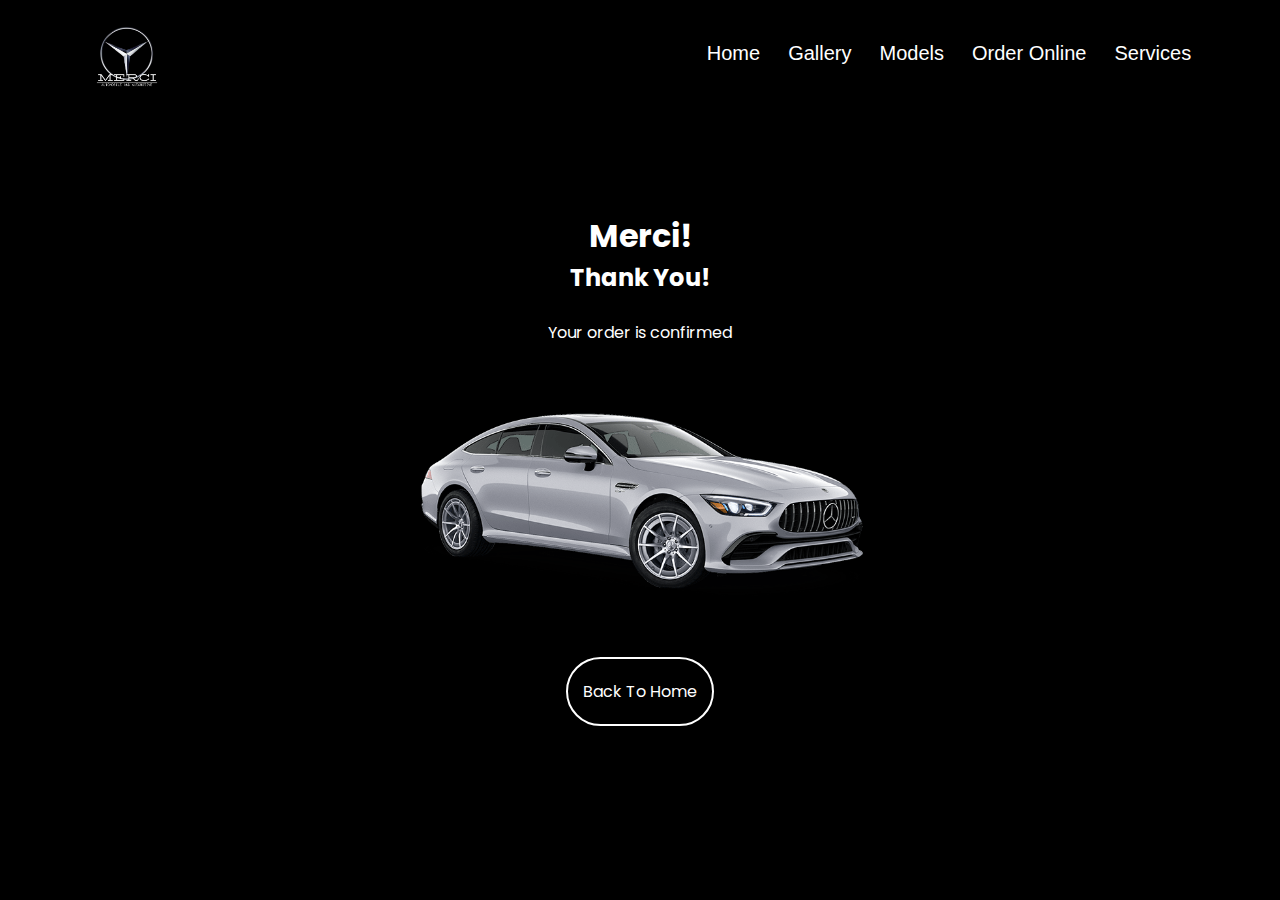
<file: AfterForm.html>
<!DOCTYPE html>
<html lang="en">
<head>
    <meta charset="UTF-8">
    <meta http-equiv="X-UA-Compatible" content="IE=edge">
    <meta name="viewport" content="width=device-width, initial-scale=1.0">
    <title>Thank You For Your Purchase</title>
    <link rel="stylesheet" href="after.css">
</head>
<body>
    <nav>
        <a href="index.html"><img src="img/Merci Logo.png" alt=""></a>
        <div class="nav-links" id="navLinks">
            <i class="fa fa-times" onclick="hideMenu()"></i>
            <ul>
                <li><a href="index.html">Home</a></li>
                <li><a href="index.html#Gallery">Gallery</a></li>
                <li><a href="index.html#Models">Models</a></li>
                <li><a href="FormPage.html">Order Online</a></li>
                <li><a href="ServicePage.html">Services</a></li>
            </ul>
        </div>
        <i class="fa fa-bars" onclick="showMenu()"></i>
    </nav>

    <section class="first">
        <h1>Merci!</h1>
        <h2>Thank You!</h2>
        <br>
        <p>Your order is confirmed</p>
        <img src="img/order.png" alt="">
        <br>
        <a href="index.html">
            <button>
                Back To Home
            </button>
        </a>
    </section>
</body>
</html>
</file>
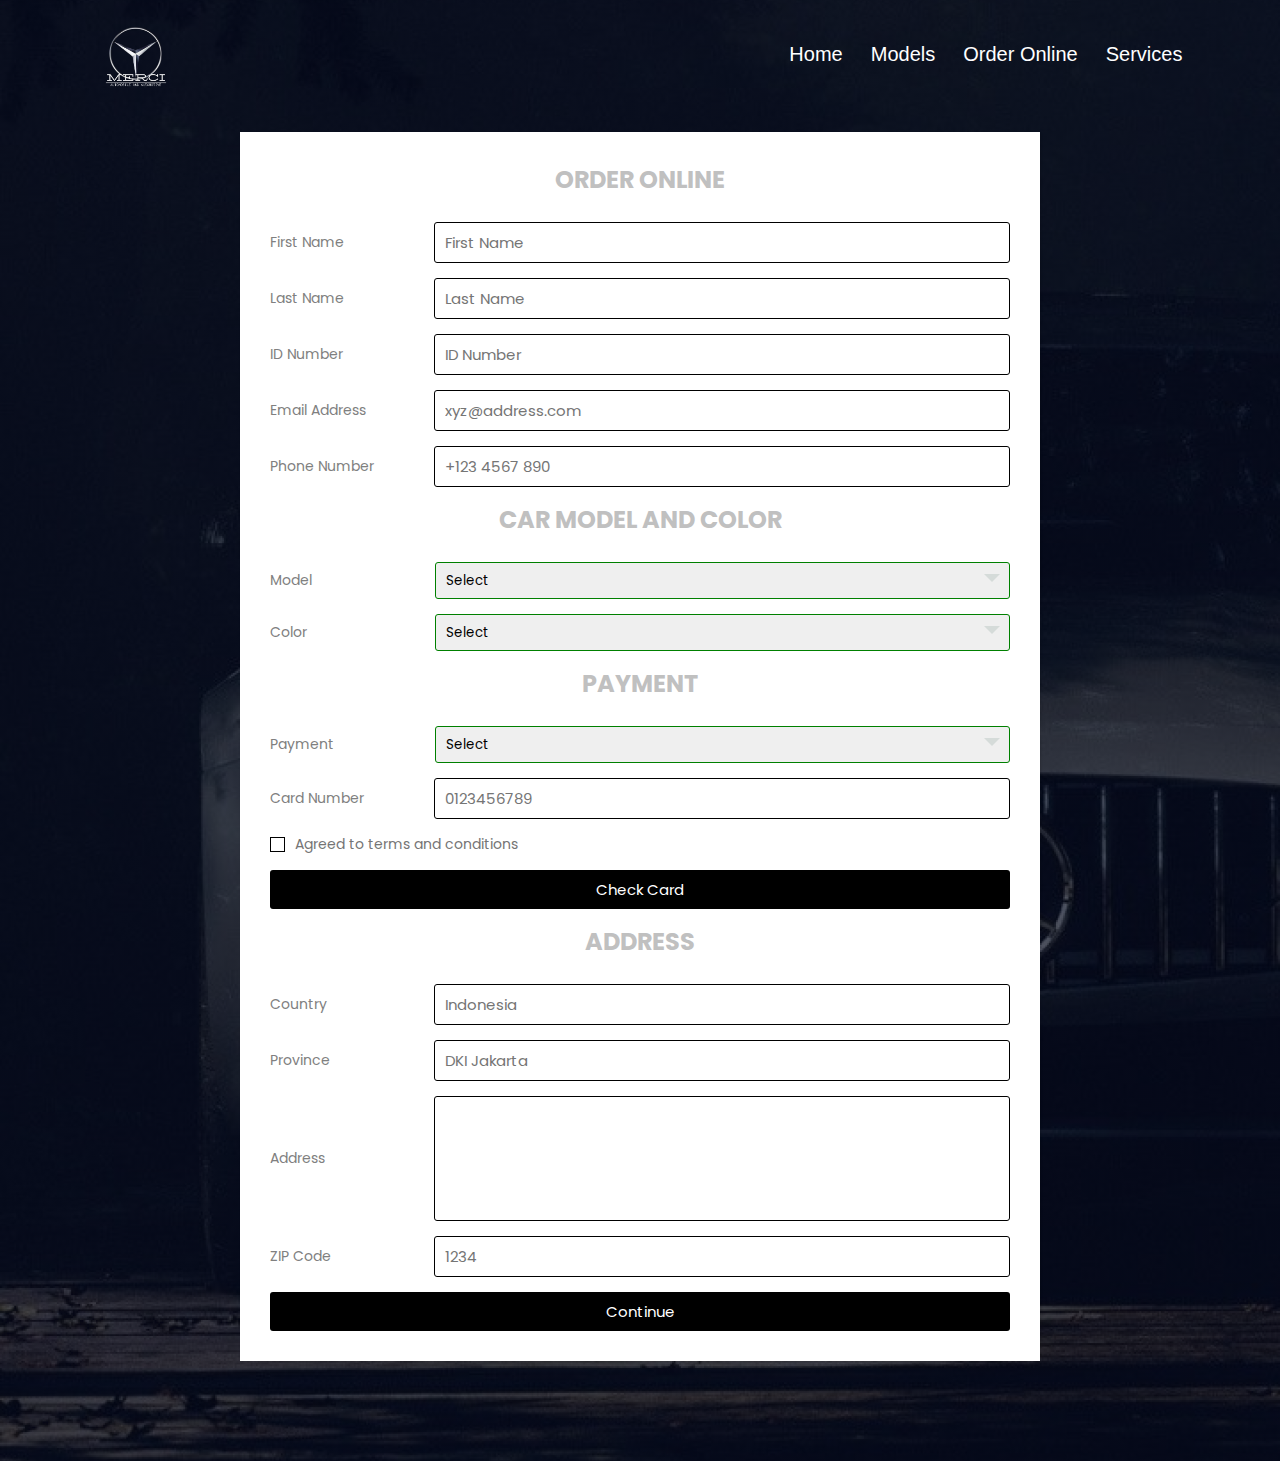
<file: FormPage.html>
<!DOCTYPE html>
<html lang="en">
<head>
    <meta charset="UTF-8">
    <meta http-equiv="X-UA-Compatible" content="IE=edge">
    <meta name="viewport" content="width=device-width, initial-scale=1.0">
    <title>Registration</title>
    <link rel="stylesheet" href="form.css">
</head>
<body>
    
    <nav>
        <a href="index.html"><img src="img/Merci Logo.png" alt=""></a>
        <div class="nav-links" id="navLinks">
            <i class="fa fa-times" onclick="hideMenu()"></i>
            <ul>
                <li><a href="index.html">Home</a></li>
                <li><a href="index.html#Models">Models</a></li>
                <li><a href="registration.html">Order Online</a></li>
                <li><a href="ServicePage.html">Services</a></li>
            </ul>
        </div>
        <i class="fa fa-bars" onclick="showMenu()"></i>
    </nav>

    <div class="wrapper">
        <div class="title">
            <!-- <img src="img/Merci Logo.png" alt=""> -->
            Order Online
        </div>
        <div class="form">
            <div class="input_field">
                <label>First Name</label>
                <input type="text" class="input" placeholder="First Name">
            </div>
            <div class="input_field">
                <label>Last Name</label>
                <input type="text" class="input" placeholder="Last Name">
            </div>
            <div class="input_field">
                <label>ID Number</label>
                <input type="number" class="input" placeholder="ID Number">
            </div>
            <div class="input_field">
                <label>Email Address</label>
                <input type="email" class="input" placeholder="xyz@address.com">
            </div>
            <div class="input_field">
                <label>Phone Number</label>
                <input type="tel" class="input" placeholder="+123 4567 890">
            </div>
            
            <div class="title">
                Car Model and Color
            </div>
            
            <div class="input_field">
                <label>Model</label>
                <div class="custom_select">
                    <select>
                        <option value="">Select</option>
                        <option value="gcs">G-Class SUV</option>
                        <option value="gs">GLS SUV</option>
                        <option value="gc">GLE Coupe</option>
                        <option value="ag">AMG GT</option>
                        <option value="sr">SL Roadster</option>
                        <option value="es">EQS Sedan</option>
                        <option value="msc">Maybach S-Class</option>
                        <option value="ss">S-Class Sedan</option>
                        <option value="ec">E-Class Cabriolet</option>
                    </select>
                </div>
            </div>
            <div class="input_field">
                <label>Color</label>
                <div class="custom_select">
                    <select>
                        <option value="">Select</option>
                        <option value="ob">Obsidian Black</option>
                        <option value="ws">White Snow</option>
                        <option value="ms">Metallic Silver</option>
                        <option value="gd">Grey Dove</option>
                        <option value="gb">Gold Brown</option>
                    </select>
                </div>
            </div>
            
            <div class="title">
                Payment
            </div>
            
            <div class="input_field">
                <label>Payment</label>
                <div class="custom_select">
                    <select>
                        <option value="">Select</option>
                        <option value="cc">Credit Cards</option>
                        <option value="dc">Debit Cards</option>
                        <option value="dw">Digital Wallet</option>
                        <option value="fal">Fixed annuity loan</option>
                    </select>
                </div>
            </div>
            <div class="input_field">
                <label>Card Number</label>
                <input type="number" class="input" placeholder="0123456789">
            </div>
            <div class="input_field terms">
                <label class="check">
                    <input type="checkbox">
                    <span class="checkmark"></span>
                </label>
                <p>Agreed to terms and conditions</p>
            </div>
            <div class="input_field">
                <input type="submit" value="Check Card" class="btn" id="continue">
            </div>

            <div class="title">
                Address
            </div>

            <div class="input_field">
                <label>Country</label>
                <input type="text" class="input" placeholder="Indonesia">
            </div>
            <div class="input_field">
                <label>Province</label>
                <input type="text" class="input" placeholder="DKI Jakarta">
            </div>
            <div class="input_field">
                <label>Address</label>
                <textarea class="textarea"></textarea>
            </div>
            <div class="input_field">
                <label>ZIP Code</label>
                <input type="number" class="input" placeholder="1234">
            </div>
            <div class="input_field">
                <input type="submit" value="Continue" class="btn" id="continue">
            </div>
        </div>
    </div>
</body>
<script>

    document.getElementById("continue").onclick = function () {
        location.href = "AfterForm.html";
    }
    
</script>
</html>
</file>
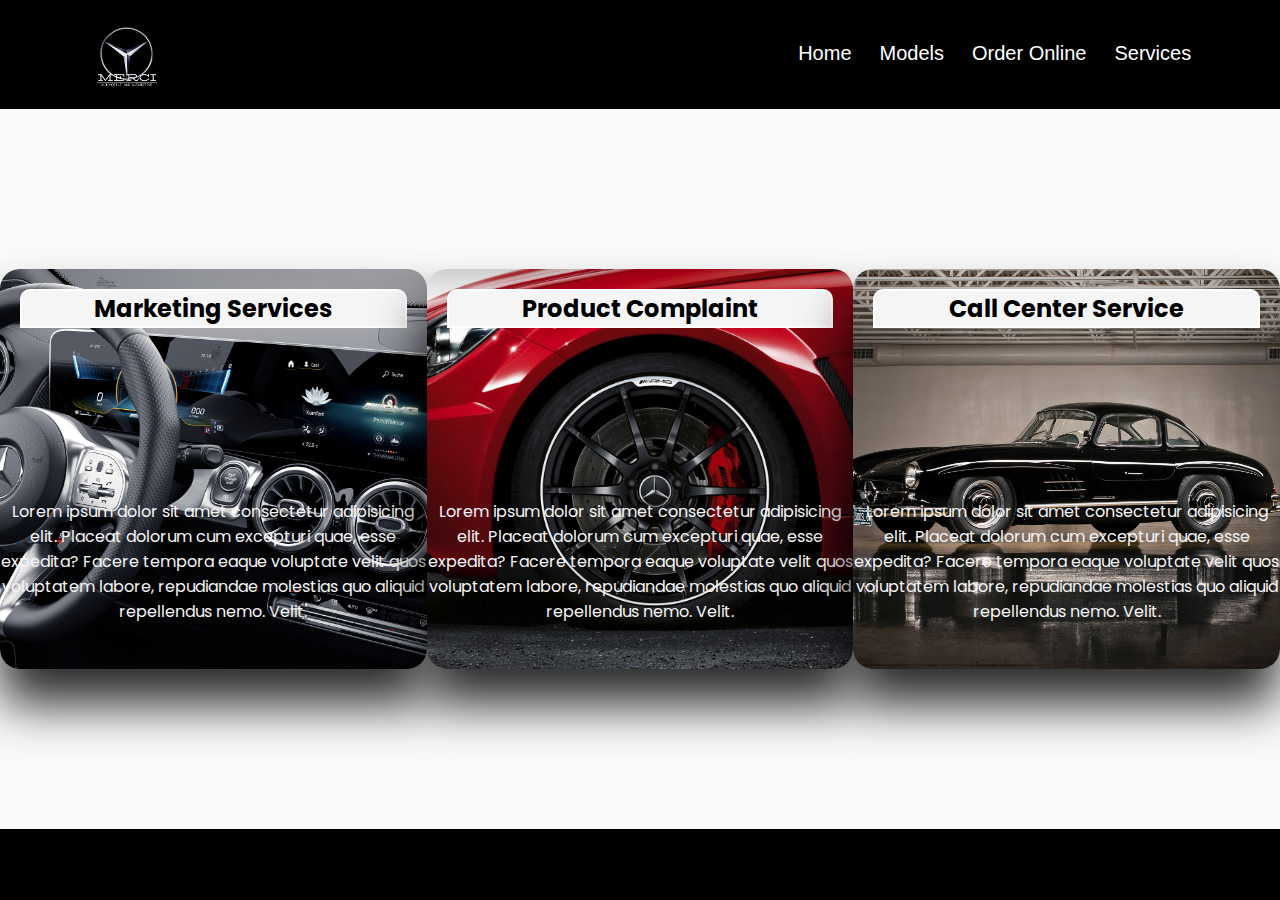
<file: ServicePage.html>
<!DOCTYPE html>
<html lang="en">
<head>
    <meta charset="UTF-8">
    <meta http-equiv="X-UA-Compatible" content="IE=edge">
    <meta name="viewport" content="width=device-width, initial-scale=1.0">
    <title>Services</title>
    <link rel="stylesheet" href="service.css">
    <link rel="icon" href="img/icon.png">
</head>
<body>
    <nav>
        <a href="index.html"><img src="img/Merci Logo.png" alt=""></a>
        <div class="nav-links" id="navLinks">
            <i class="fa fa-times" onclick="hideMenu()"></i>
            <ul>
                <li><a href="index.html">Home</a></li>
                <li><a href="index.html#Models">Models</a></li>
                <li><a href="FormPage.html">Order Online</a></li>
                <li><a href="ServicePage.html">Services</a></li>
            </ul>
        </div>
        <i class="fa fa-bars" onclick="showMenu()"></i>
    </nav>

    <div class="wrapper">
        <div class="content-box">
            <div class="card" id="zoom">
                <h2>Marketing Services</h2>
                <p>
                    Lorem ipsum dolor sit amet consectetur adipisicing elit. Placeat dolorum cum excepturi quae, esse expedita? Facere tempora eaque voluptate velit quos voluptatem labore, repudiandae molestias quo aliquid repellendus nemo. Velit.
                </p>
            </div>

            <div class="card1" id="zoom">
                <h2>Product Complaint</h2>
                <p>
                    Lorem ipsum dolor sit amet consectetur adipisicing elit. Placeat dolorum cum excepturi quae, esse expedita? Facere tempora eaque voluptate velit quos voluptatem labore, repudiandae molestias quo aliquid repellendus nemo. Velit.
                </p>
            </div>

            <div class="card2" id="zoom">
                <h2>Call Center Service</h2>
                <p>
                    Lorem ipsum dolor sit amet consectetur adipisicing elit. Placeat dolorum cum excepturi quae, esse expedita? Facere tempora eaque voluptate velit quos voluptatem labore, repudiandae molestias quo aliquid repellendus nemo. Velit.
                </p>
            </div>
        </div>
    </div>
</body>
</html>
</file>
<file: after.css>
@import url('https://fonts.googleapis.com/css2?family=Poppins&display=swap');

* {
    margin: 0;
    padding: 0;
    box-sizing: border-box;
}

body {
    background: black;
}

nav {
    display: flex;
    padding: 0.2% 6%;
    justify-content: space-between;
    align-items: center;
}

nav img {
    width: 100px;
}

.nav-links {
    flex: 1;
    text-align: right;
}

.nav-links ul li {
    list-style: none;
    display: inline-block;
    padding: 8px 12px;
    position: relative;
}

.nav-links ul li a {
    color: white;
    text-decoration: none;
    font-size: 20px;
    font-family: 'Inter', sans-serif;
}

.nav-links ul li::after {
    content: '';
    width: 0%;
    height: 2px;
    background: #fff;
    display: block;
    margin: auto;
    transition: 0.75s;
}

.nav-links ul li:hover::after {
    width: 100%;
}

.first {
    min-height: 80vh;
    color: white;
    display: flex;
    justify-content: center;
    flex-direction: column;
    align-items: center;
    font-family: 'Poppins', sans-serif;
}

.content {
    display: flex;
    flex-direction: column;
    align-items: center;
    justify-content: center;
}

.first img {
    width: 600px;
}

.first button {
    background: transparent;
    border: 2px solid white;
    border-radius: 40px;
    padding: 20px 15px;
    text-decoration: none;
    font-family: 'Poppins', sans-serif;
    font-size: 16px;
    color: white;
    cursor: pointer;
    transition: all 0.3s ease;
}

.first button:hover {
    background: white;
    color: black;
}
</file>
<file: form.css>
@import url('https://fonts.googleapis.com/css2?family=Poppins&display=swap');

* {
    margin: 0;
    padding: 0;
    box-sizing: border-box;
    font-family: 'Poppins', sans-serif;
}

body {
    background-image: linear-gradient(rgba(4, 9, 30, 0.7), rgba(4, 9, 30, 0.7)), url(img/regiswall.png);
    padding: 0 10px;
    padding-bottom: 80px;
}

nav {
    display: flex;
    padding: 0.2% 6%;
    justify-content: space-between;
    align-items: center;
}

nav img {
    width: 100px;
}

.nav-links {
    flex: 1;
    text-align: right;
}

.nav-links ul li {
    list-style: none;
    display: inline-block;
    padding: 8px 12px;
    position: relative;
}

.nav-links ul li a {
    color: white;
    text-decoration: none;
    font-size: 20px;
    font-family: 'Inter', sans-serif;
}

.nav-links ul li::after {
    content: '';
    width: 0%;
    height: 2px;
    background: #fff;
    display: block;
    margin: auto;
    transition: 0.75s;
}

.nav-links ul li:hover::after {
    width: 100%;
}

.wrapper {
    max-width: 800px;
    width: 100%;
    background: white;
    margin: 20px auto;
    padding: 30px;
    box-shadow: 1px 1px 2px rgba(0, 0, 0, 0.125);
}

.wrapper .title {
    font-size: 24px;
    font-weight: 700;
    margin-bottom: 25px;
    color: silver;
    text-transform: uppercase;
    text-align: center;
}

.wrapper .form {
    width: 100%;
}

.wrapper .form .input_field {
    margin-bottom: 15px;
    display: flex;
    align-items: center;
}

.wrapper .form .input_field label {
    width: 200px;
    color: grey;
    margin-right: 10px;
    font-size: 14px;
}

.wrapper .form .input_field .input,
.wrapper .form .input_field .textarea {
    width: 100%;
    outline: none;
    border: 1px solid black;
    font-size: 15px;
    padding: 8px 10px;
    border-radius: 3px;
    transition: all 0.3s ease;
}

.wrapper .form .input_field .textarea {
    resize: none;
    height: 125px;
}

.wrapper .form .input_field .custom_select {
    position: relative;
    width: 100%;
    height: 37px;
}

.wrapper .form .input_field .custom_select select {
    -webkit-appearance: none;
    appearance: none;
    border: 1px solid green;
    width: 100%;
    height: 100%;
    padding: 8px 10px;
    border-radius: 3px;
    outline: none;
}

.wrapper .form .input_field .custom_select:before {
    content: "";
    position: absolute;
    top: 12px;
    right: 10px;
    border: 8px solid;
    border-color: #d5dbd9 transparent transparent transparent;
    pointer-events: none;
}

.wrapper .form .input_field .input:focus,
.wrapper .form .input_field .textarea:focus,
.wrapper .form .input_field select:focus {
    border: 1px solid #fec107;
}

.wrapper .form .input_field p {
    font-size: 14px;
    color: #757575;
}

.wrapper .form .input_field .check {
    width: 15px;
    height: 15px;
    position: relative;
    display: block;
    cursor: pointer;
}

.wrapper .form .input_field .check input[type="checkbox"] {
    position: absolute;
    top: 0;
    left: 0;
    opacity: 0;
}

.wrapper .form .input_field .check .checkmark {
    width: 15px;
    height: 15px;
    border: 1px solid black;
    display: block;
    position: relative;
}

.wrapper .form .input_field .check .checkmark:before {
    content: "";
    position: absolute;
    top: 1px;
    left: 2px;
    width: 5px;
    height: 2px;
    border: 2px solid;
    border-color: transparent transparent #fff #fff;
    transform: rotate(-45deg);
}

.wrapper .form .input_field .check input[type="checkbox"]:checked ~ .checkmark {
    background: black;
}

.wrapper .form .input_field .check input[type="checkbox"]:checked ~ .checkmark:before {
    display: block;
}

.wrapper .form .input_field .btn {
    width: 100%;
    padding: 8px 10px;
    font-size: 15px;
    border: 0;
    background: black;
    color: #fff;
    cursor: pointer;
    border-radius: 3px;
    outline: none;
    transition: all 0.3s ease;
}

.wrapper .form .input_field:last-child {
    margin-bottom: 0;
}

#continue {
    transition: transform .2s; /* Animation */
    cursor: pointer;
}

#continue:hover {
    transform: scale(1.03);
}
</file>
<file: service.css>
@import url('https://fonts.googleapis.com/css2?family=Poppins&display=swap');

* {
    margin: 0;
    padding: 0;
    box-sizing: border-box;
}

body {
    background: black;
}

nav {
    display: flex;
    padding: 0.2% 6%;
    justify-content: space-between;
    align-items: center;
}

nav img {
    width: 100px;
}

.nav-links {
    flex: 1;
    text-align: right;
}

.nav-links ul li {
    list-style: none;
    display: inline-block;
    padding: 8px 12px;
    position: relative;
}

.nav-links ul li a {
    color: white;
    text-decoration: none;
    font-size: 20px;
    font-family: 'Inter', sans-serif;
}

.nav-links ul li::after {
    content: '';
    width: 0%;
    height: 2px;
    background: #fff;
    display: block;
    margin: auto;
    transition: 0.75s;
}

.nav-links ul li:hover::after {
    width: 100%;
}

.wrapper {
    font-family: 'Poppins', sans-serif;
    display: flex;
    justify-content: center;
    flex-direction: column;
    background: #fafafa;
    width: 100%;
    min-height: 80vh;
}

.content-box {
    display: flex;
    flex-direction: row;
    justify-content: space-around;
    align-items: center;
}

.card {
    border-radius: 20px;
    width: 500px;
    height: 400px;
    background: url(img/gallery1.jpg);
    background-position: center;
    background-size: cover;
    box-shadow: -1px 36px 50px -1px rgba(0,0,0,0.84);
    -webkit-box-shadow: -1px 36px 50px -1px rgba(0,0,0,0.84);
    -moz-box-shadow: -1px 36px 50px -1px rgba(0,0,0,0.84);
}

.card1 {
    border-radius: 20px;
    width: 500px;
    height: 400px;
    background: url(img/gallery4.jpg);
    background-position: center;
    background-size: cover;
    box-shadow: -1px 36px 50px -1px rgba(0,0,0,0.84);
    -webkit-box-shadow: -1px 36px 50px -1px rgba(0,0,0,0.84);
    -moz-box-shadow: -1px 36px 50px -1px rgba(0,0,0,0.84);
}

.card2 {
    border-radius: 20px;
    width: 500px;
    height: 400px;
    background: url(img/gallery3.jpg);
    background-position: center;
    background-size: cover;
    box-shadow: -1px 36px 50px -1px rgba(0,0,0,0.84);
    -webkit-box-shadow: -1px 36px 50px -1px rgba(0,0,0,0.84);
    -moz-box-shadow: -1px 36px 50px -1px rgba(0,0,0,0.84);
}

#zoom {
    transition: transform .2s; /* Animation */
    cursor: pointer;
}

#zoom:hover {
    transform: scale(1.07);
}

.card h2 {
    text-align: center;
    border: 2px solid white;
    margin: 20px;
    background: whitesmoke;
    border-radius: 10px 10px 0px 0;
}

.card p {
    text-align: center;
    margin-top: 40%;
    color: whitesmoke;
    text-shadow: black;
}

.card1 h2 {
    text-align: center;
    border: 2px solid white;
    margin: 20px;
    background: whitesmoke;
    border-radius: 10px 10px 0px 0;
}

.card1 p {
    text-align: center;
    margin-top: 40%;
    color: whitesmoke;
    text-shadow: black;
}

.card2 h2 {
    text-align: center;
    border: 2px solid white;
    margin: 20px;
    background: whitesmoke;
    border-radius: 10px 10px 0px 0;
}

.card2 p {
    text-align: center;
    margin-top: 40%;
    color: whitesmoke;
    text-shadow: black;
}
</file>
